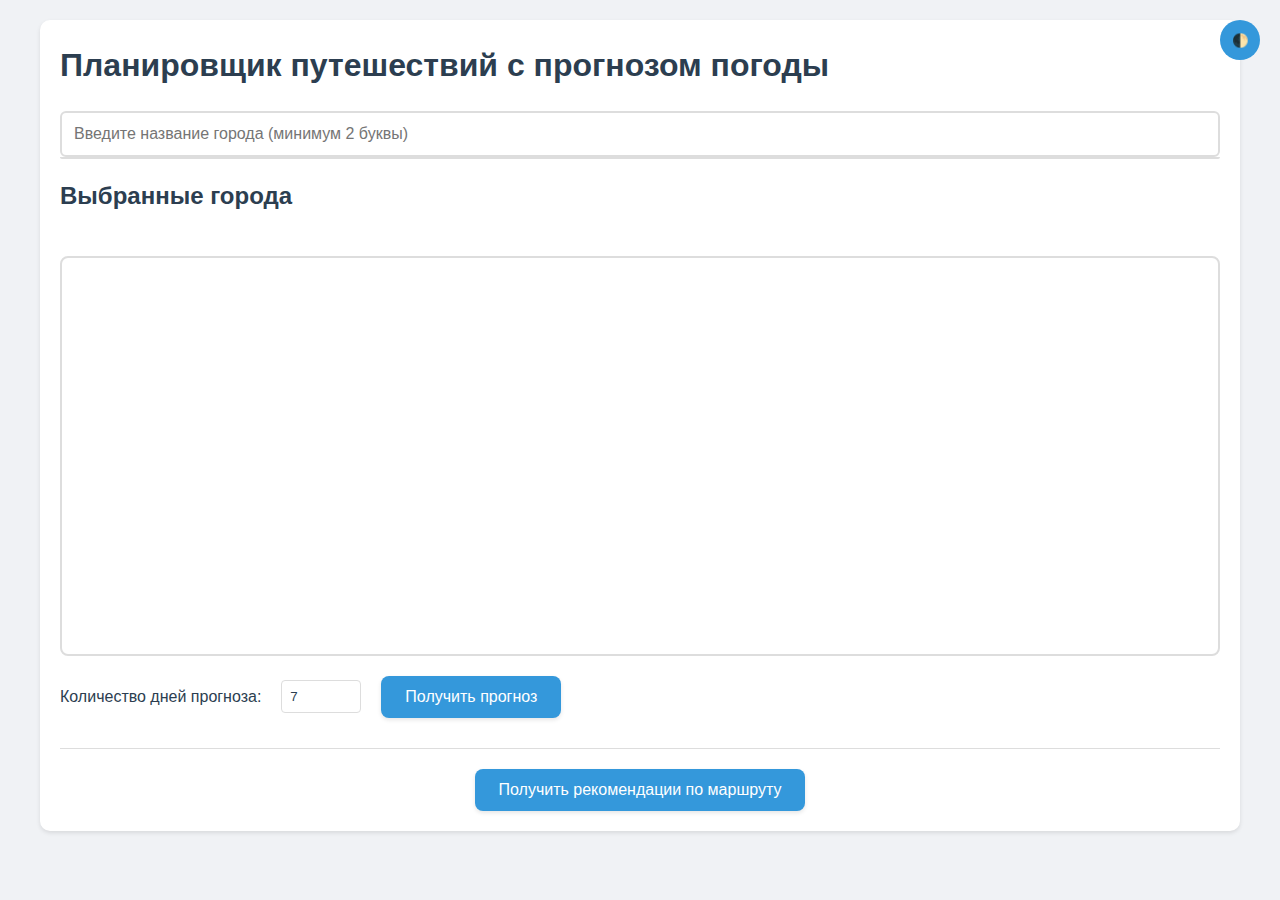
<file: templates/index.html>
<!DOCTYPE html>
<html lang="ru">
<head>
    <meta charset="UTF-8">
    <meta name="viewport" content="width=device-width, initial-scale=1.0">
    <title>Прогноз погоды для путешествий</title>
    <link rel="stylesheet" href="/static/style.css">
    <script src="https://api-maps.yandex.ru/2.1/?apikey=acbd6e8d-6f1f-44b5-a784-15d8cf760e15&lang=ru_RU"></script>
</head>
<body>
    <button id="themeToggle" class="theme-toggle" title="Переключить тему">
        🌓
    </button>

    <div class="container">
        <h1>Планировщик путешествий с прогнозом погоды</h1>

        <div class="search-section">
            <div class="search-wrapper">
                <input type="text"
                       id="citySearch"
                       placeholder="Введите название города (минимум 2 буквы)">
            </div>
            <div id="searchResults" class="search-results"></div>
        </div>

        <div class="selected-cities">
            <h2>Выбранные города</h2>
            <ul id="cityList"></ul>
        </div>

        <div id="map" class="map"></div>

        <div class="forecast-settings">
            <label for="daysCount">Количество дней прогноза:</label>
            <input type="number"
                   id="daysCount"
                   min="1"
                   max="7"
                   value="7">
            <button id="getForecast" class="btn-primary">
                Получить прогноз
            </button>
        </div>

        <div id="weatherResults" class="weather-results"></div>

        <div class="route-recommendation">
            <button id="getRouteRecommendation" class="btn-primary" onclick="window.location.href='/view_city'">
                Получить рекомендации по маршруту
            </button>
        </div>
    </div>

    <script src="/static/script.js"></script>
</body>
</html>
</file>
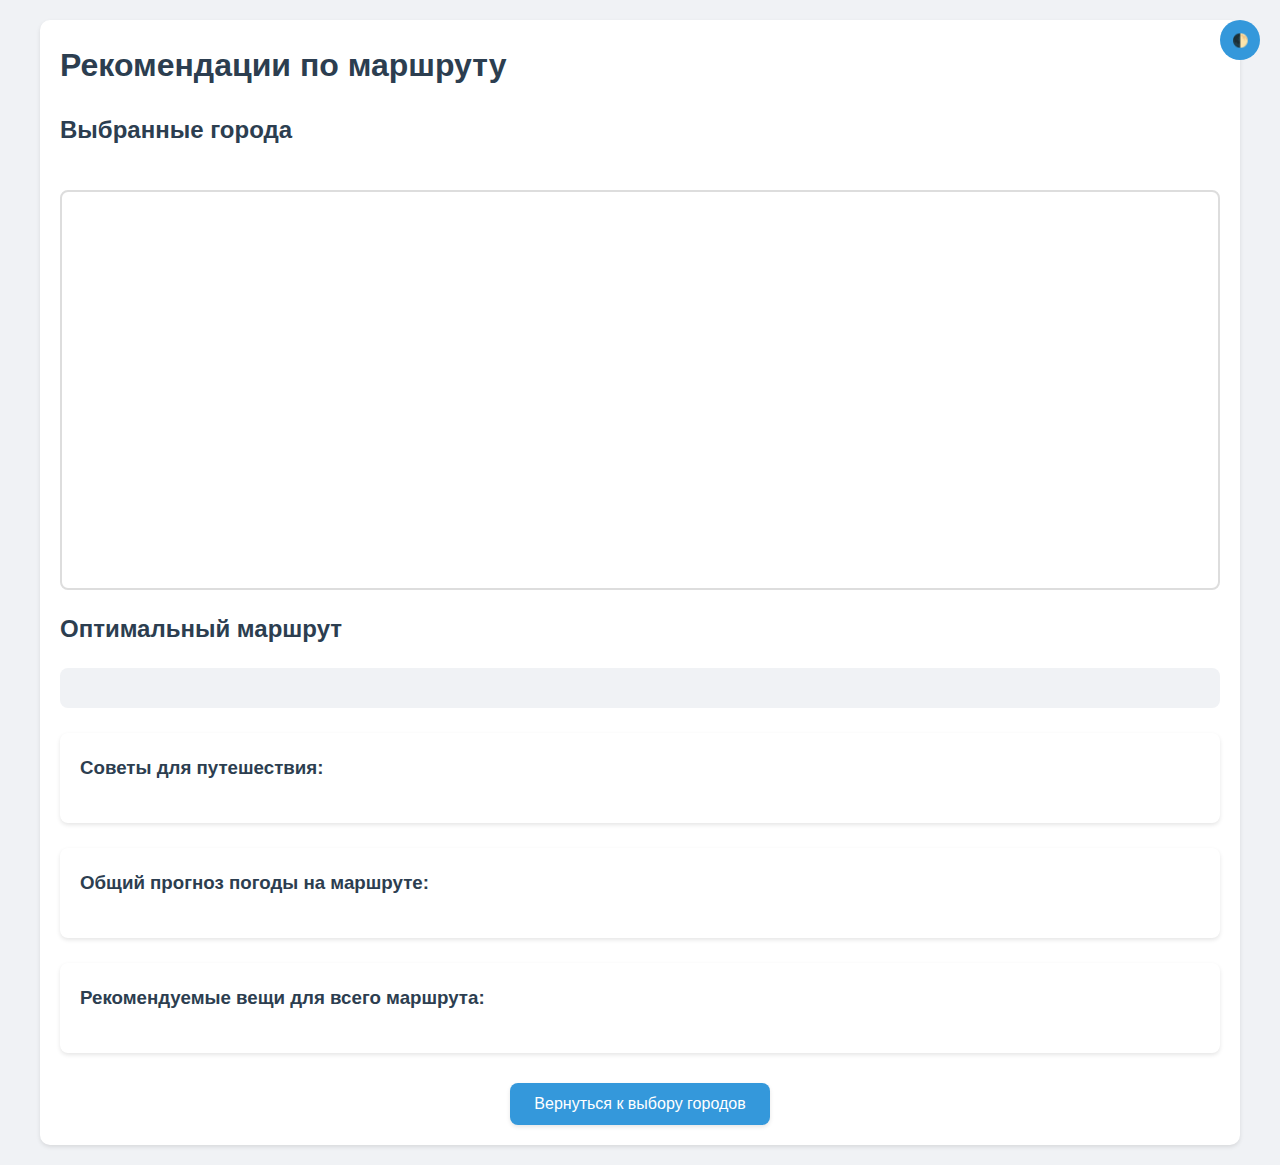
<file: templates/view_city.html>
<!DOCTYPE html>
<html lang="ru">
<head>
    <meta charset="UTF-8">
    <meta name="viewport" content="width=device-width, initial-scale=1.0">
    <title>Рекомендации по маршруту</title>
    <link rel="stylesheet" href="/static/style.css">
    <script src="https://api-maps.yandex.ru/2.1/?apikey=acbd6e8d-6f1f-44b5-a784-15d8cf760e15&lang=ru_RU"></script>
</head>
<body>
    <button id="themeToggle" class="theme-toggle" title="Переключить тему">
        🌓
    </button>

    <div class="container">
        <h1>Рекомендации по маршруту</h1>

        <div class="route-details">
            <h2>Выбранные города</h2>
            <div id="citiesList" class="cities-summary"></div>

            <div id="routeMap" class="map"></div>

            <div class="recommendations-section">
                <h2>Оптимальный маршрут</h2>
                <div id="routeRecommendations" class="route-recommendations">
                    <!-- Здесь будут рекомендации -->
                </div>

                <div class="travel-tips">
                    <h3>Советы для путешествия:</h3>
                    <ul id="travelTips"></ul>
                </div>

                <div class="weather-summary">
                    <h3>Общий прогноз погоды на маршруте:</h3>
                    <div id="weatherSummary"></div>
                </div>

                <div class="packing-list">
                    <h3>Рекомендуемые вещи для всего маршрута:</h3>
                    <ul id="packingList"></ul>
                </div>
            </div>
        </div>

        <div class="navigation-buttons">
            <button onclick="window.location.href='/'" class="btn-primary">
                Вернуться к выбору городов
            </button>
        </div>
    </div>

    <script src="/static/view_city.js"></script>
</body>
</html>
</file>
<file: static/style.css>
:root {
    --bg-primary: #ffffff;
    --bg-secondary: #f0f2f5;
    --text-primary: #2c3e50;
    --text-secondary: #576574;
    --border-color: #ddd;
    --card-bg: #ffffff;
    --shadow-color: rgba(0, 0, 0, 0.1);
    --button-primary: #3498db;
    --button-hover: #2980b9;
    --error-color: #e74c3c;
    --success-color: #2ecc71;
}

.dark-theme {
    --bg-primary: #1a1a1a;
    --bg-secondary: #2d2d2d;
    --text-primary: #ffffff;
    --text-secondary: #b0b0b0;
    --border-color: #404040;
    --card-bg: #333333;
    --shadow-color: rgba(0, 0, 0, 0.3);
    --button-primary: #2980b9;
    --button-hover: #3498db;
}

* {
    margin: 0;
    padding: 0;
    box-sizing: border-box;
}

body {
    font-family: Arial, sans-serif;
    line-height: 1.6;
    padding: 20px;
    background-color: var(--bg-secondary);
    color: var(--text-primary);
    transition: background-color 0.3s, color 0.3s;
}

.container {
    max-width: 1200px;
    margin: 0 auto;
    padding: 20px;
    background-color: var(--bg-primary);
    border-radius: 10px;
    box-shadow: 0 2px 4px var(--shadow-color);
}

h1, h2, h3, h4 {
    color: var(--text-primary);
    margin-bottom: 20px;
}

.theme-toggle {
    position: fixed;
    top: 20px;
    right: 20px;
    padding: 10px;
    border-radius: 50%;
    background: var(--button-primary);
    color: white;
    border: none;
    cursor: pointer;
    width: 40px;
    height: 40px;
    display: flex;
    align-items: center;
    justify-content: center;
}

.search-section {
    margin-bottom: 20px;
    position: relative;
}

#citySearch {
    width: 100%;
    padding: 12px;
    border: 2px solid var(--border-color);
    border-radius: 6px;
    font-size: 16px;
    background-color: var(--bg-primary);
    color: var(--text-primary);
}

.search-results {
    position: absolute;
    top: 100%;
    left: 0;
    right: 0;
    background: var(--bg-primary);
    border: 1px solid var(--border-color);
    border-radius: 0 0 6px 6px;
    max-height: 300px;
    overflow-y: auto;
    z-index: 1000;
}

.search-result-item {
    padding: 10px;
    cursor: pointer;
    border-bottom: 1px solid var(--border-color);
    color: var(--text-primary);
}

.search-result-item:hover {
    background-color: var(--bg-secondary);
}

.search-result-item.error {
    color: var(--error-color);
    cursor: default;
}

.search-result-item.no-results {
    color: var(--text-secondary);
    cursor: default;
}

.map {
    width: 100%;
    height: 400px;
    margin: 20px 0;
    border-radius: 8px;
    overflow: hidden;
    border: 2px solid var(--border-color);
}

.selected-cities {
    margin: 20px 0;
}

#cityList {
    list-style: none;
    display: flex;
    flex-wrap: wrap;
    gap: 10px;
}

.city-item {
    background: var(--button-primary);
    padding: 8px 16px;
    border-radius: 20px;
    display: flex;
    align-items: center;
    gap: 8px;
    color: white;
}

.remove-city {
    cursor: pointer;
    background: none;
    border: none;
    color: white;
    font-size: 16px;
    padding: 0 5px;
}

.remove-city:hover {
    opacity: 0.8;
}

.forecast-settings {
    margin: 20px 0;
    display: flex;
    align-items: center;
    gap: 20px;
}

#daysCount {
    width: 80px;
    padding: 8px;
    border: 1px solid var(--border-color);
    border-radius: 4px;
    background-color: var(--bg-primary);
    color: var(--text-primary);
}

.btn-primary, #getForecast {
    padding: 12px 24px;
    background-color: var(--button-primary);
    color: white;
    border: none;
    border-radius: 8px;
    cursor: pointer;
    transition: all 0.3s ease;
    font-size: 16px;
    font-weight: 500;
    text-align: center;
    box-shadow: 0 2px 4px rgba(0, 0, 0, 0.1);
}

.btn-primary:hover, #getForecast:hover {
    background-color: var(--button-hover);
    transform: translateY(-1px);
    box-shadow: 0 4px 8px rgba(0, 0, 0, 0.15);
}

.btn-primary:active, #getForecast:active {
    transform: translateY(0);
    box-shadow: 0 2px 4px rgba(0, 0, 0, 0.1);
}

.weather-results {
    margin-top: 30px;
}

.city-forecast {
    margin-bottom: 30px;
    padding: 20px;
    background: var(--bg-secondary);
    border-radius: 8px;
}

.daily-forecast {
    display: grid;
    grid-template-columns: repeat(auto-fit, minmax(200px, 1fr));
    gap: 20px;
    margin-top: 15px;
}

.forecast-card {
    background: var(--card-bg);
    padding: 15px;
    border-radius: 8px;
    box-shadow: 0 1px 3px var(--shadow-color);
}

.forecast-card .date {
    font-weight: bold;
    margin-bottom: 10px;
}

.forecast-card .temp {
    font-size: 24px;
    margin: 10px 0;
}

.forecast-card .condition {
    color: var(--text-secondary);
}

.recommendations {
    margin-top: 10px;
    padding-top: 10px;
    border-top: 1px solid var(--border-color);
}

.recommendations h4 {
    margin-bottom: 10px;
    font-size: 14px;
}

.recommendations ul {
    list-style: none;
    padding-left: 0;
}

.recommendations li {
    margin-bottom: 5px;
    color: var(--text-secondary);
    font-size: 13px;
}

.loading {
    text-align: center;
    padding: 20px;
    color: var(--text-secondary);
}

.error {
    color: var(--error-color);
    padding: 10px;
    border-radius: 4px;
    background-color: var(--bg-secondary);
    margin: 10px 0;
}

/* Route recommendation page styles */
.route-recommendation {
    text-align: center;
    margin-top: 30px;
    padding-top: 20px;
    border-top: 1px solid var(--border-color);
}

.route-details {
    margin: 20px 0;
}

.cities-summary {
    display: flex;
    flex-wrap: wrap;
    gap: 15px;
    margin-bottom: 20px;
}

.city-card {
    background: var(--card-bg);
    padding: 15px;
    border-radius: 8px;
    box-shadow: 0 2px 4px var(--shadow-color);
    flex: 1;
    min-width: 250px;
}

.route-recommendations {
    margin: 20px 0;
    padding: 20px;
    background: var(--bg-secondary);
    border-radius: 8px;
}

.travel-tips, .weather-summary, .packing-list {
    margin: 25px 0;
    padding: 20px;
    background: var(--card-bg);
    border-radius: 8px;
    box-shadow: 0 2px 4px var(--shadow-color);
}

.travel-tips ul, .packing-list ul {
    list-style: none;
    padding-left: 20px;
}

.travel-tips li, .packing-list li {
    margin: 10px 0;
    position: relative;
}

.travel-tips li:before, .packing-list li:before {
    content: "•";
    color: var(--button-primary);
    position: absolute;
    left: -20px;
}

.navigation-buttons {
    display: flex;
    gap: 20px;
    justify-content: center;
    margin-top: 30px;
}

.btn-secondary {
    padding: 10px 20px;
    background-color: var(--bg-secondary);
    color: var(--text-primary);
    border: 1px solid var(--border-color);
    border-radius: 6px;
    cursor: pointer;
    transition: all 0.3s;
}

.btn-secondary:hover {
    background-color: var(--border-color);
}

/* PDF styles */
.pdf-container {
    position: fixed;
    left: -9999px;
    top: 0;
}

.pdf-content {
    background-color: white;
    color: black;
    font-size: 14px;
    line-height: 1.6;
    max-width: 210mm; /* A4 width */
}

.pdf-content h1 {
    color: #2c3e50;
    font-size: 24px;
    margin-bottom: 20px;
}

.pdf-content h2 {
    color: #34495e;
    font-size: 20px;
    margin: 15px 0;
}

.pdf-content h3 {
    color: #2c3e50;
    font-size: 18px;
    margin: 10px 0;
}

.pdf-content ul {
    margin: 10px 0;
    padding-left: 20px;
}

.pdf-content li {
    margin: 5px 0;
}

@media print {
    .pdf-container {
        position: static;
    }
}
</file>
